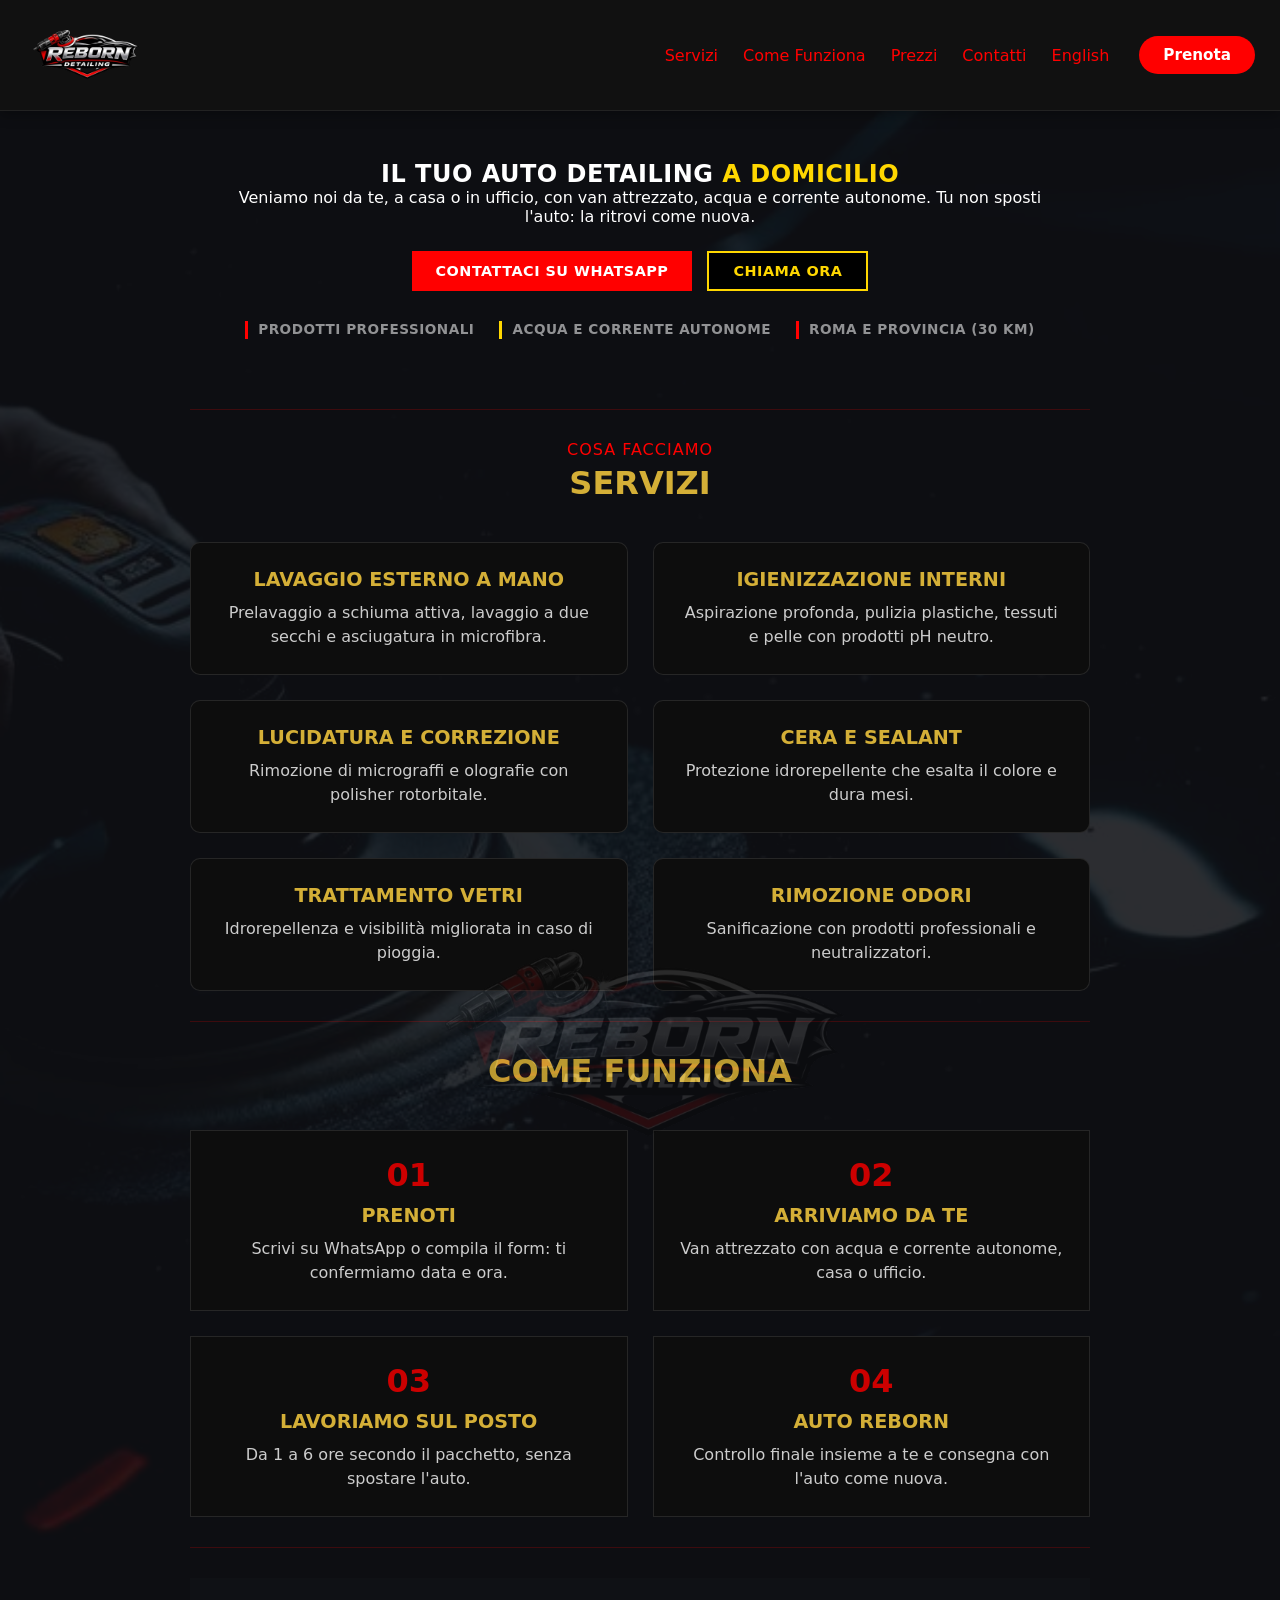
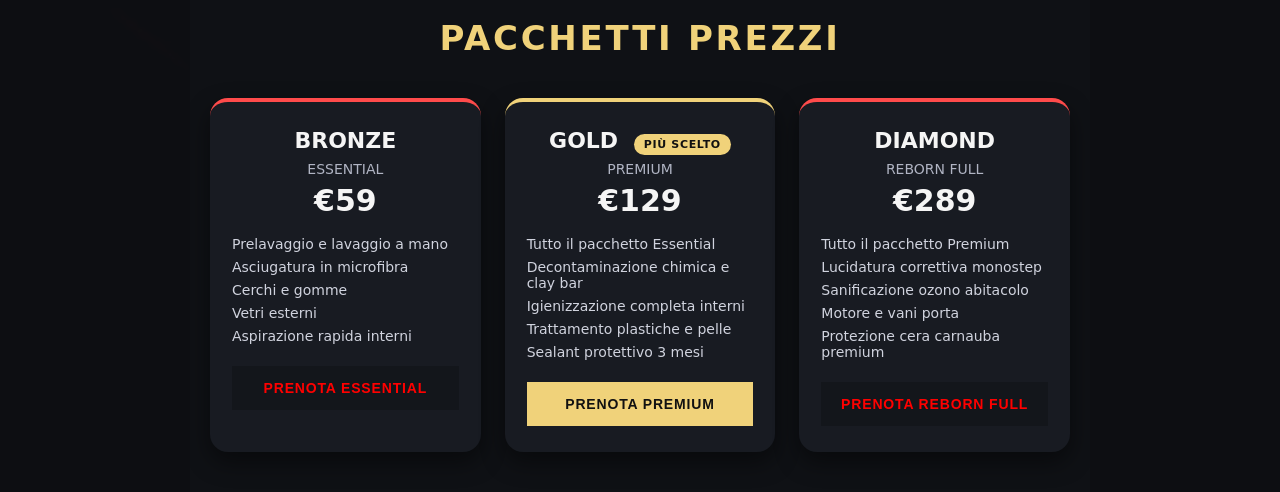
<file: index.html>
<!DOCTYPE html>
<html lang="it">

<head>
    <meta charset="UTF-8">
    <meta name="viewport" content="width=device-width, initial-scale=1.0">
    <title>Reborn</title>
    <!-- App style -->
    <link rel="stylesheet" href="../css/style.css">
    <!-- App Script -->
    <script src="../js/myscript.js" defer></script>
</head>

<body>
  <header class="header">
    <a href="#" class="logo">
      <img class="logo" src="../img/reborn_logo-removebg-preview.png" alt="logo">
    </a>

    <!-- Hamburger button -->
    <button id="menu-btn" class="hamburger" aria-label="Menu navigation">
      <span></span>
      <span></span>
      <span></span>
    </button>

    <!-- Navigation Menu -->
    <nav id="menu" class="menu">
      <a href="#" class="btn-reserve" data-i18n="reserve">Prenota</a>
      <ul>
        <li><a data-i18n="services" href="#">Servizi</a></li>
        <li><a data-i18n="howItWorks" href="#">Come Funziona</a></li>
        <li><a data-i18n="prices" href="#">Prezzi</a></li>
        <li><a data-i18n="contact" href="#">Contatti</a></li>
        <!-- Bottone lingua -->
        <li><a id="lang-switch" href="#">English</a></li>
      </ul>
    </nav>
  </header>
  <main>
    <section class="first_section">
       <h1 class="title" id="title_text">Il tuo auto detailing <span class="gold">a domicilio</span></h1>
    <p class="text" data-i18n="text">Veniamo noi da te, a casa o in ufficio, con van attrezzato, acqua e corrente autonome. Tu non sposti l'auto: la ritrovi come nuova.</p>

    <div class="cta-buttons">
      <a href="#" class="btn-whatsapp" data-i18n="whatsapp">Contattaci su WhatsApp</a>
      <a href="#" class="btn-call" data-i18n="call_now">Chiama Ora</a>
    </div>

    <ul class="feature-list">
      <li class="line-red" data-i18n="feat_products">Prodotti professionali</li>
      <li class="line-gold" data-i18n="feat_power">Acqua e corrente autonome</li>
      <li class="line-red" data-i18n="feat_location">Roma e provincia (30 km)</li>
    </ul>
    </section>
   
    <div class="spacer"></div>
  

    <hr>
    <div class="spacer"></div>
    <p class="section-subtitle" data-i18n="section_subtitle">Cosa facciamo</p>
    <h2 class="section-title" data-i18n="section_title">Servizi</h2>

    <section class="services-grid">

    <div class="service-box">
        <h3 data-i18n="srv1_title">LAVAGGIO ESTERNO A MANO</h3>
        <p data-i18n="srv1_text">Prelavaggio a schiuma attiva, lavaggio a due secchi e asciugatura in microfibra.</p>
    </div>

    <div class="service-box">
        <h3 data-i18n="srv2_title">IGIENIZZAZIONE INTERNI</h3>
        <p data-i18n="srv2_text">Aspirazione profonda, pulizia plastiche, tessuti e pelle con prodotti pH neutro.</p>
    </div>

    <div class="service-box">
        <h3 data-i18n="srv3_title">LUCIDATURA E CORREZIONE</h3>
        <p data-i18n="srv3_text">Rimozione di micrograffi e olografie con polisher rotorbitale.</p>
    </div>

    <div class="service-box">
        <h3 data-i18n="srv4_title">CERA E SEALANT</h3>
        <p data-i18n="srv4_text">Protezione idrorepellente che esalta il colore e dura mesi.</p>
    </div>

    <div class="service-box">
        <h3 data-i18n="srv5_title">TRATTAMENTO VETRI</h3>
        <p data-i18n="srv5_text">Idrorepellenza e visibilità migliorata in caso di pioggia.</p>
    </div>

    <div class="service-box">
        <h3 data-i18n="srv6_title">RIMOZIONE ODORI</h3>
        <p data-i18n="srv6_text">Sanificazione con prodotti professionali e neutralizzatori.</p>
    </div>

</section>
<div class="spacer"></div>
<hr>
<div class="spacer"></div>
    
    <h2 class="howItWorks-title" data-i18n="howItWorks_title">come funziona</h2>
<section class="howItWorks-grid">
   <div class="howItWorks-box">
        <h2 class="number">01</h2>
        <h3 data-i18n="srv7_title">Prenoti</h3>
        <p data-i18n="srv7_text">Scrivi su WhatsApp o compila il form: ti confermiamo data e ora.</p>
    </div>

    <div class="howItWorks-box">
        <h2 class="number">02</h2>
        <h3 data-i18n="srv8_title">Arriviamo da te</h3>
        <p data-i18n="srv8_text">Van attrezzato con acqua e corrente autonome, casa o ufficio.</p>
    </div>

    <div class="howItWorks-box">
        <h2 class="number">03</h2>
        <h3 data-i18n="srv9_title">Lavoriamo sul posto</h3>
        <p data-i18n="srv9_text">Da 1 a 6 ore secondo il pacchetto, senza spostare l'auto.</p>
    </div>

    <div class="howItWorks-box">
        <h2 class="number">04</h2>
        <h3 data-i18n="srv10_title">Auto reborn</h3>
        <p data-i18n="srv10_text">Controllo finale insieme a te e consegna con l'auto come nuova.</p>
    </div>

</section>
<div class="spacer"></div>
<hr>
<div class="spacer"></div>
<section class="pricing">
  <h1 data-i18n="pricing_title">PACCHETTI PREZZI</h1>

  <div class="pricing-container">

    <article class="card card-essential">
      <h2 data-i18n="essential_title">bronze</h2>
      <p class="duration" data-i18n="essential_duration">essential</p>
      <p class="price" data-i18n="essential_price">€59</p>

      <ul class="features">
        <li data-i18n="essential_f1">Prelavaggio e lavaggio a mano</li>
        <li data-i18n="essential_f2">Asciugatura in microfibra</li>
        <li data-i18n="essential_f3">Cerchi e gomme</li>
        <li data-i18n="essential_f4">Vetri esterni</li>
        <li data-i18n="essential_f5">Aspirazione rapida interni</li>
      </ul>

      <button class="btn" data-i18n="essential_btn">Prenota Essential</button>
    </article>

    <article class="card card-premium">
      <h2>
        <span data-i18n="premium_title">gold</span>
        <span class="badge" data-i18n="premium_badge">Più scelto</span>
      </h2>

      <p class="duration" data-i18n="premium_duration">PREMIUM</p>
      <p class="price" data-i18n="premium_price">€129</p>

      <ul class="features">
        <li data-i18n="premium_f1">Tutto il pacchetto Essential</li>
        <li data-i18n="premium_f2">Decontaminazione chimica e clay bar</li>
        <li data-i18n="premium_f3">Igienizzazione completa interni</li>
        <li data-i18n="premium_f4">Trattamento plastiche e pelle</li>
        <li data-i18n="premium_f5">Sealant protettivo 3 mesi</li>
      </ul>
      <button class="btn_prm" data-i18n="premium_btn">Prenota Premium</button>
    </article>

    <article class="card card-reborn">
      <h2 data-i18n="reborn_title">diamond</h2>
      <p class="duration" data-i18n="reborn_duration">REBORN FULL</p>
      <p class="price" data-i18n="reborn_price">€289</p>

      <ul class="features">
        <li data-i18n="reborn_f1">Tutto il pacchetto Premium</li>
        <li data-i18n="reborn_f2">Lucidatura correttiva monostep</li>
        <li data-i18n="reborn_f3">Sanificazione ozono abitacolo</li>
        <li data-i18n="reborn_f4">Motore e vani porta</li>
        <li data-i18n="reborn_f5">Protezione cera carnauba premium</li>
      </ul>

      <button class="btn" data-i18n="reborn_btn">Prenota Reborn Full</button>
    </article>

  </div>
</section>



  </main>
</body>

</html>
</file>
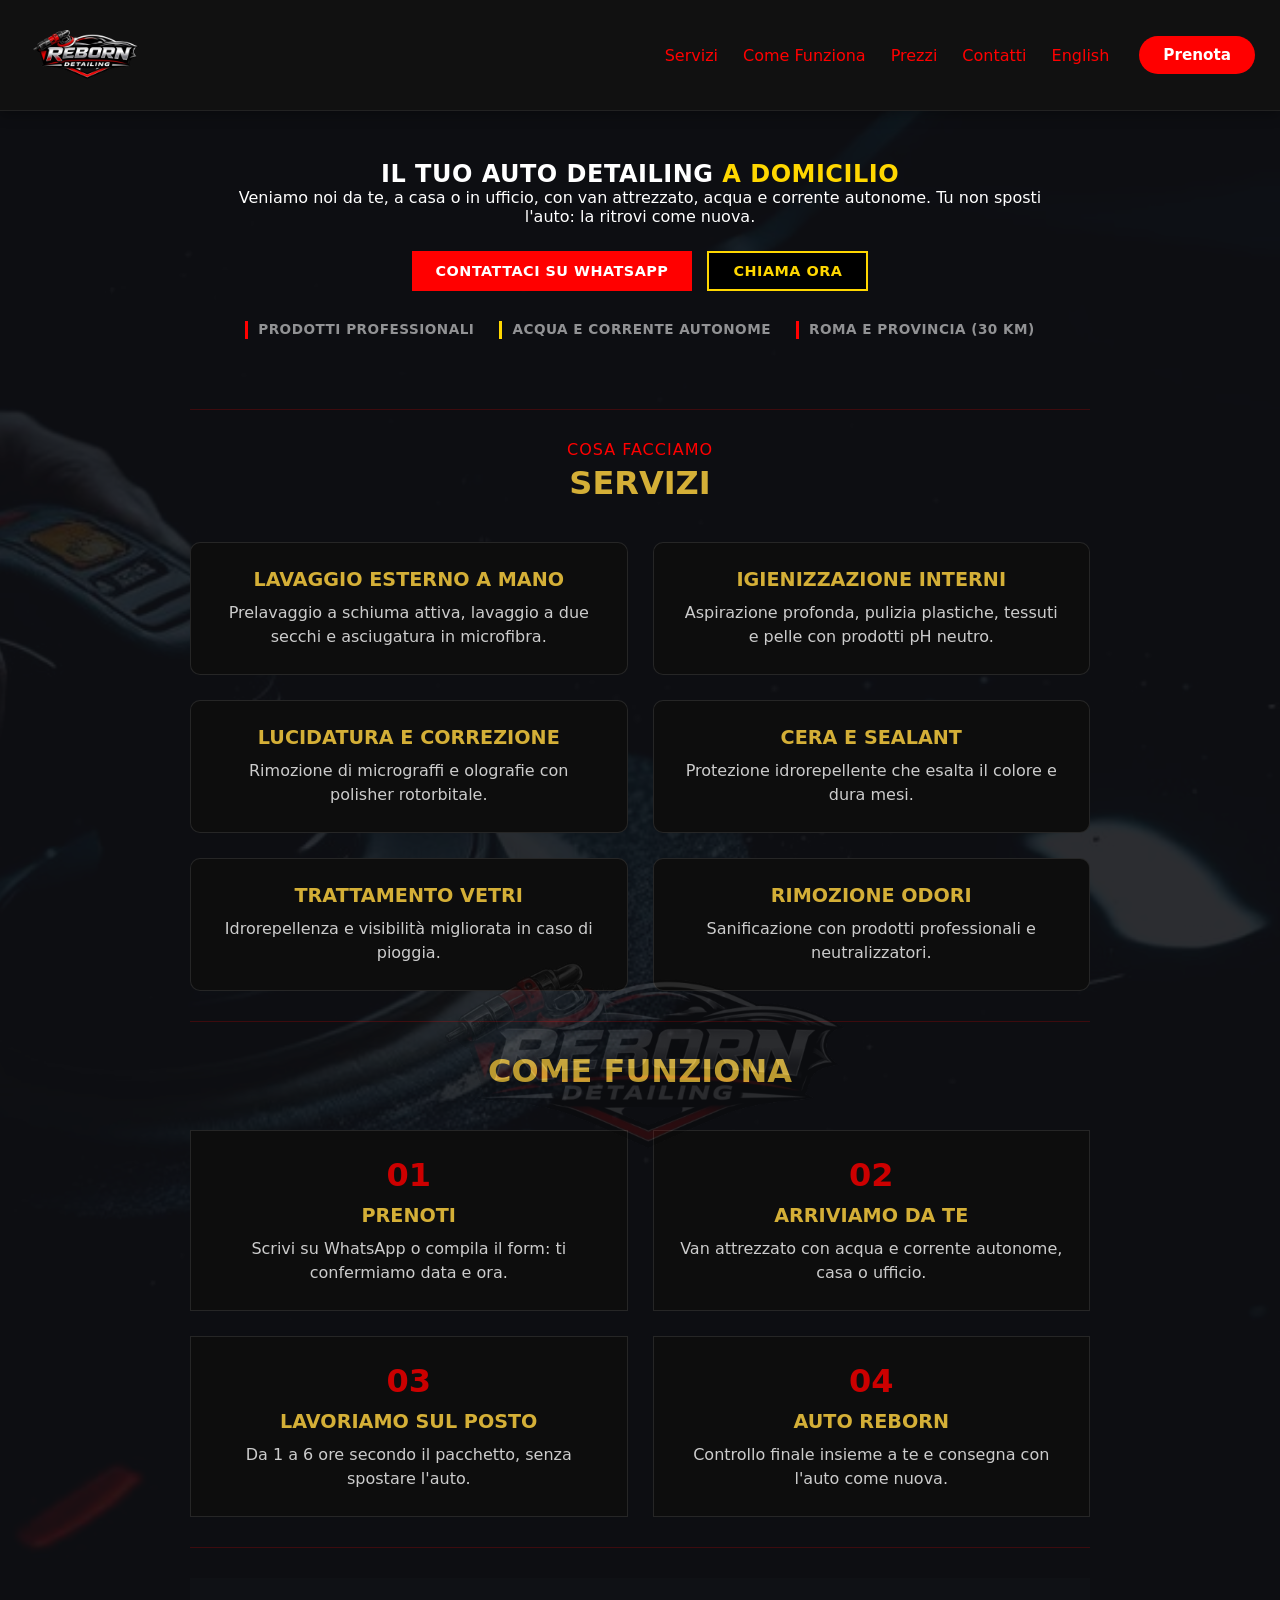
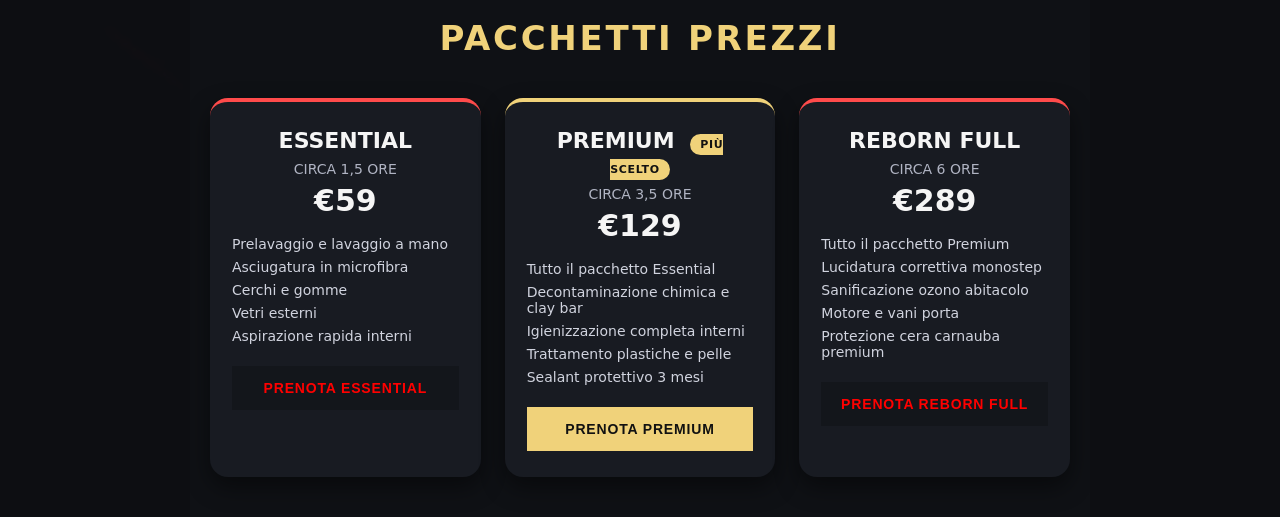
<file: html/index.html>
<!DOCTYPE html>
<html lang="it">

<head>
    <meta charset="UTF-8">
    <meta name="viewport" content="width=device-width, initial-scale=1.0">
    <title>Reborn</title>
    <!-- App style -->
    <link rel="stylesheet" href="../css/style.css">
    <!-- App Script -->
    <script src="../js/myscript.js" defer></script>
</head>

<body>
  <header class="header">
    <a href="#" class="logo">
      <img class="logo" src="../img/reborn_logo-removebg-preview.png" alt="logo">
    </a>

    <!-- Hamburger button -->
    <button id="menu-btn" class="hamburger" aria-label="Menu navigation">
      <span></span>
      <span></span>
      <span></span>
    </button>

    <!-- Navigation Menu -->
    <nav id="menu" class="menu">
      <a href="#" class="btn-reserve" data-i18n="reserve">Prenota</a>
      <ul>
        <li><a data-i18n="services" href="#">Servizi</a></li>
        <li><a data-i18n="howItWorks" href="#">Come Funziona</a></li>
        <li><a data-i18n="prices" href="#">Prezzi</a></li>
        <li><a data-i18n="contact" href="#">Contatti</a></li>
        <!-- Bottone lingua -->
        <li><a id="lang-switch" href="#">English</a></li>
      </ul>
    </nav>
  </header>
  <main>
    <section class="first_section">
       <h1 class="title" id="title_text">Il tuo auto detailing <span class="gold">a domicilio</span></h1>
    <p class="text" data-i18n="text">Veniamo noi da te, a casa o in ufficio, con van attrezzato, acqua e corrente autonome. Tu non sposti l'auto: la ritrovi come nuova.</p>

    <div class="cta-buttons">
      <a href="#" class="btn-whatsapp" data-i18n="whatsapp">Contattaci su WhatsApp</a>
      <a href="#" class="btn-call" data-i18n="call_now">Chiama Ora</a>
    </div>

    <ul class="feature-list">
      <li class="line-red" data-i18n="feat_products">Prodotti professionali</li>
      <li class="line-gold" data-i18n="feat_power">Acqua e corrente autonome</li>
      <li class="line-red" data-i18n="feat_location">Roma e provincia (30 km)</li>
    </ul>
    </section>
   
    <div class="spacer"></div>
  

    <hr>
    <div class="spacer"></div>
    <p class="section-subtitle" data-i18n="section_subtitle">Cosa facciamo</p>
    <h2 class="section-title" data-i18n="section_title">Servizi</h2>

    <section class="services-grid">

    <div class="service-box">
        <h3 data-i18n="srv1_title">LAVAGGIO ESTERNO A MANO</h3>
        <p data-i18n="srv1_text">Prelavaggio a schiuma attiva, lavaggio a due secchi e asciugatura in microfibra.</p>
    </div>

    <div class="service-box">
        <h3 data-i18n="srv2_title">IGIENIZZAZIONE INTERNI</h3>
        <p data-i18n="srv2_text">Aspirazione profonda, pulizia plastiche, tessuti e pelle con prodotti pH neutro.</p>
    </div>

    <div class="service-box">
        <h3 data-i18n="srv3_title">LUCIDATURA E CORREZIONE</h3>
        <p data-i18n="srv3_text">Rimozione di micrograffi e olografie con polisher rotorbitale.</p>
    </div>

    <div class="service-box">
        <h3 data-i18n="srv4_title">CERA E SEALANT</h3>
        <p data-i18n="srv4_text">Protezione idrorepellente che esalta il colore e dura mesi.</p>
    </div>

    <div class="service-box">
        <h3 data-i18n="srv5_title">TRATTAMENTO VETRI</h3>
        <p data-i18n="srv5_text">Idrorepellenza e visibilità migliorata in caso di pioggia.</p>
    </div>

    <div class="service-box">
        <h3 data-i18n="srv6_title">RIMOZIONE ODORI</h3>
        <p data-i18n="srv6_text">Sanificazione con prodotti professionali e neutralizzatori.</p>
    </div>

</section>
<div class="spacer"></div>
<hr>
<div class="spacer"></div>
    
    <h2 class="howItWorks-title" data-i18n="howItWorks_title">come funziona</h2>
<section class="howItWorks-grid">
   <div class="howItWorks-box">
        <h2 class="number">01</h2>
        <h3 data-i18n="srv7_title">Prenoti</h3>
        <p data-i18n="srv7_text">Scrivi su WhatsApp o compila il form: ti confermiamo data e ora.</p>
    </div>

    <div class="howItWorks-box">
        <h2 class="number">02</h2>
        <h3 data-i18n="srv8_title">Arriviamo da te</h3>
        <p data-i18n="srv8_text">Van attrezzato con acqua e corrente autonome, casa o ufficio.</p>
    </div>

    <div class="howItWorks-box">
        <h2 class="number">03</h2>
        <h3 data-i18n="srv9_title">Lavoriamo sul posto</h3>
        <p data-i18n="srv9_text">Da 1 a 6 ore secondo il pacchetto, senza spostare l'auto.</p>
    </div>

    <div class="howItWorks-box">
        <h2 class="number">04</h2>
        <h3 data-i18n="srv10_title">Auto reborn</h3>
        <p data-i18n="srv10_text">Controllo finale insieme a te e consegna con l'auto come nuova.</p>
    </div>

</section>
<div class="spacer"></div>
<hr>
<div class="spacer"></div>
<section class="pricing">
  <h1 data-i18n="pricing_title">PACCHETTI PREZZI</h1>

  <div class="pricing-container">

    <article class="card card-essential">
      <h2 data-i18n="essential_title">ESSENTIAL</h2>
      <p class="duration" data-i18n="essential_duration">Circa 1,5 ore</p>
      <p class="price" data-i18n="essential_price">€59</p>

      <ul class="features">
        <li data-i18n="essential_f1">Prelavaggio e lavaggio a mano</li>
        <li data-i18n="essential_f2">Asciugatura in microfibra</li>
        <li data-i18n="essential_f3">Cerchi e gomme</li>
        <li data-i18n="essential_f4">Vetri esterni</li>
        <li data-i18n="essential_f5">Aspirazione rapida interni</li>
      </ul>

      <button class="btn" data-i18n="essential_btn">Prenota Essential</button>
    </article>

    <article class="card card-premium">
      <h2>
        <span data-i18n="premium_title">PREMIUM</span>
        <span class="badge" data-i18n="premium_badge">Più scelto</span>
      </h2>

      <p class="duration" data-i18n="premium_duration">Circa 3,5 ore</p>
      <p class="price" data-i18n="premium_price">€129</p>

      <ul class="features">
        <li data-i18n="premium_f1">Tutto il pacchetto Essential</li>
        <li data-i18n="premium_f2">Decontaminazione chimica e clay bar</li>
        <li data-i18n="premium_f3">Igienizzazione completa interni</li>
        <li data-i18n="premium_f4">Trattamento plastiche e pelle</li>
        <li data-i18n="premium_f5">Sealant protettivo 3 mesi</li>
      </ul>
      <button class="btn_prm" data-i18n="premium_btn">Prenota Premium</button>
    </article>

    <article class="card card-reborn">
      <h2 data-i18n="reborn_title">REBORN FULL</h2>
      <p class="duration" data-i18n="reborn_duration">Circa 6 ore</p>
      <p class="price" data-i18n="reborn_price">€289</p>

      <ul class="features">
        <li data-i18n="reborn_f1">Tutto il pacchetto Premium</li>
        <li data-i18n="reborn_f2">Lucidatura correttiva monostep</li>
        <li data-i18n="reborn_f3">Sanificazione ozono abitacolo</li>
        <li data-i18n="reborn_f4">Motore e vani porta</li>
        <li data-i18n="reborn_f5">Protezione cera carnauba premium</li>
      </ul>

      <button class="btn" data-i18n="reborn_btn">Prenota Reborn Full</button>
    </article>

  </div>
</section>



  </main>
</body>

</html>
</file>
<file: css/style.css>
* {
  margin: 0;
  padding: 0;
  box-sizing: border-box;
}
hr {
    width: 100vw;
    margin-left: calc(50% - 50vw);
    border: none;
    border-top: 1px solid rgba(255,0,0,0.2);
}

body {
  background: #000;
  color: #fff;
  font-family: system-ui, -apple-system, BlinkMacSystemFont, 'Segoe UI', Roboto, sans-serif;
}

/* Layout generale Header */
.header {
  
  display: flex;
  justify-content: space-between;
  align-items: center;
  padding: 15px 25px;
  background-color: #111;
  border-bottom: 1px solid #222;
  z-index: 100;
}
header {
  position: fixed;
  top: 0;
  left: 0;
  width: 100%;
  z-index: 999; /* sopra tutto */
  background: #0f1115; /* colore solido per evitare trasparenze */
  padding: 15px 20px;

  /* opzionale ma consigliato */
  box-shadow: 0 4px 12px rgba(0,0,0,0.3);
}

.logo img {
  width: 120px;
  height: auto;
  display: block;
}

/* Hamburger Button */
.hamburger {
  display: flex;
  flex-direction: column;
  justify-content: space-between;
  width: 30px;
  height: 22px;
  cursor: pointer;
  border: none;
  background: transparent;
  padding: 0;
  z-index: 101;
}

.hamburger span {
  height: 3px;
  width: 100%;
  background: red;
  border-radius: 4px;
  transition: all 0.3s ease;
}

/* Animazione Hamburger a X */
.hamburger.active span:nth-child(1) {
  transform: translateY(9.5px) rotate(45deg);
}

.hamburger.active span:nth-child(2) {
  opacity: 0;
}

.hamburger.active span:nth-child(3) {
  transform: translateY(-9.5px) rotate(-45deg);
}

/* Menu Mobile (Posizionamento Dropdown) */
.menu {
  position: absolute;
  top: 100%;
  left: 0;
  width: 100%;
  background-color: #111;
  max-height: 0;
  overflow: hidden;
  opacity: 0;
  visibility: hidden;
  transition: max-height 0.35s ease, opacity 0.3s ease, visibility 0.3s ease;
  box-shadow: 0 10px 20px rgba(0, 0, 0, 0.7);
  border-bottom: 1px solid #222;
  display: flex;
  flex-direction: column;
  align-items: center;
}

.menu.open {
  max-height: 420px;
  opacity: 1;
  visibility: visible;
  padding: 20px 0;
}

/* Pulsante Prenota / Reserve */
.btn-reserve {
  display: inline-block;
  background-color: red;
  color: #fff;
  padding: 10px 24px;
  border-radius: 20px;
  text-decoration: none;
  font-weight: 600;
  font-size: 0.95rem;
  transition: background-color 0.2s ease, transform 0.2s ease;
  order: 1; /* Prima della lista su mobile */
  margin-bottom: 15px;
}

.btn-reserve:hover {
  background-color: #cc0000;
  transform: translateY(-1px);
}

.menu ul {
  display: flex;
  flex-direction: column;
  align-items: center;
  gap: 18px;
  list-style: none;
  order: 2; /* Dopo il pulsante su mobile */
}

.menu ul li a {
  text-decoration: none;
  color: red;
  font-size: 1.1rem;
  font-weight: 500;
  transition: color 0.2s ease;
}

.menu ul li a:hover {
  color: #fff;
}

/* Desktop View (>= 768px) */
@media (min-width: 768px) {
  .hamburger {
    display: none;
  }

  .menu {
    position: static;
    max-height: none;
    opacity: 1;
    visibility: visible;
    background-color: transparent;
    box-shadow: none;
    border-bottom: none;
    width: auto;
    flex-direction: row;
    align-items: center;
    gap: 30px;
    padding: 0;
  }

  .menu ul {
    flex-direction: row;
    padding: 0;
    gap: 25px;
    order: 1; /* Prima del pulsante su desktop */
  }

  .btn-reserve {
    order: 2; /* Dopo la lista menu su desktop */
    margin-bottom: 0;
  }

  .menu ul li a {
    font-size: 1rem;
  }
}

/* Typography & Main Content */
main {
  padding-top: 120px; /* regola in base all’altezza del tuo header */
  position: relative;
  padding: 0px, 25px;
  max-width: 900px;
  overflow: hidden;
}

/* Sfondo Logo in Semi-trasparenza (Watermark) */


body {
  position: relative;
  min-height: 100vh;
  background: #0f1115; /* colore di base */
  overflow-x: hidden;
}

body::before {
  content: "";
  position: absolute;
  top: 50%;
  left: 50%;
  transform: translate(-50%, -50%);
  
  width: 100%;
  height: 100%;
  background-image: url("../img/hero-detailing.jpg");
  background-repeat: no-repeat;
  background-position: center;
  background-size: cover; /* copre tutta la pagina */
  
  opacity: 0.12; /* semi-trasparenza */
  pointer-events: none;
  z-index: -1; /* dietro a tutto */
}
section.first_section::before {
  content: "";
  position: absolute;
  top: 50%;
  left: 50%;
  transform: translate(-50%, -50%);
  width: 90%;
  max-width: 450px;
  height: 90%;
  max-height: 450px;
  background-image: url("../img/reborn_logo-removebg-preview.png");
  background-repeat: no-repeat;
  background-position: center;
  background-size: contain;
  opacity: 0.12; /* Semi-trasparenza */
  pointer-events: none;
  z-index: 0;
}

h1 {
  text-transform: uppercase;
  color: #fff;
  font-weight: 700;
  letter-spacing: 0.5px;
}
section.first_section{
  padding: 40px;
}
.gold {
  color: #ffd700;
}

/* Pulsanti CTA */
.cta-buttons {
  display: flex;
  flex-direction: row;
  flex-wrap: wrap;
  align-items: center;
  justify-content: flex-start; /* Allineati a sinistra su Mobile */
  gap: 15px;
  margin-top: 25px;
}

/* Bottone Rosso Quadrato WhatsApp */
.btn-whatsapp {
  display: inline-block;
  background-color: red;
  color: #fff;
  padding: 12px 24px;
  border-radius: 0; /* Quadrato */
  border: none;
  text-decoration: none;
  text-transform: uppercase;
  font-weight: 700;
  font-size: 0.9rem;
  letter-spacing: 0.5px;
  transition: background-color 0.2s ease;
}

.btn-whatsapp:hover {
  background-color: #cc0000;
}

/* Bottone Nero con contorno e testo Oro */
.btn-call {
  display: inline-block;
  background-color: #000;
  color: #ffd700;
  border: 2px solid #ffd700;
  border-radius: 0; /* Quadrato */
  padding: 10px 24px;
  text-decoration: none;
  text-transform: uppercase;
  font-weight: 700;
  font-size: 0.9rem;
  letter-spacing: 0.5px;
  transition: background-color 0.2s ease, color 0.2s ease;
}

.btn-call:hover {
  background-color: #ffd700;
  color: #000;
}

/* Lista Caratteristiche (Linee verticali e testo grigio semitrasparente) */
.feature-list {
  display: flex;
  flex-direction: row;
  flex-wrap: wrap;
  align-items: center;
  justify-content: flex-start;
  gap: 15px 25px;
  margin-top: 30px;
  list-style: none;
}

.feature-list li {
  font-size: 0.85rem;
  font-weight: 600;
  text-transform: uppercase;
  color: rgba(255, 255, 255, 0.55); /* Grigio semitrasparente */
  padding-left: 10px;
  line-height: 1.3;
  letter-spacing: 0.5px;
}

.feature-list li.line-red {
  border-left: 3px solid red;
}

.feature-list li.line-gold {
  border-left: 3px solid #ffd700;
}

/* Tablet & Desktop View (>= 768px) */
@media (min-width: 768px) {
  main {
    margin: 0 auto;
    text-align: center;
  }

  .cta-buttons {
    justify-content: center; /* Allineati al centro su Desktop e Tablet */
  }

  .feature-list {
    justify-content: center; /* Allineati al centro su Desktop e Tablet */
  }
}

.spacer {
  height: 30px;
}
.services-grid {
    display: grid;
    grid-template-columns: repeat(2, 1fr);
    gap: 25px;
    margin-top: 40px;
}

.service-box {
    background: #0d0d0d;
    padding: 25px;
    border-radius: 10px;
    border: 1px solid rgba(255, 255, 255, 0.1);
}

.service-box h3 {
    color: #d4af37; /* oro */
    margin-bottom: 10px;
    font-size: 1.2rem;
}

.service-box p {
    color: #ccc;
    line-height: 1.5;
}




.service-box {
    transition: transform 0.3s ease, box-shadow 0.3s ease;
}

.service-box:hover {
    transform: translateY(-8px);
    box-shadow: 0 0 20px rgba(212, 175, 55, 0.25); /* glow oro */
}
.section-subtitle {
    color: red; /* rosso acceso */
    font-size: 1rem;
    text-transform: uppercase;
    letter-spacing: 1px;
    margin-bottom: 5px;
    padding: 0 20px; /* margine laterale */
}

.section-title {
    color: #d4af37; /* oro */
    font-size: 2rem;
    text-transform: uppercase;
    font-weight: 600;
    margin-bottom: 25px;
    padding: 0 20px; /* margine laterale */
}

/* howItWorks */

.howItWorks-grid {
    display: grid;
    grid-template-columns: repeat(2, 1fr);
    gap: 25px;
    margin-top: 40px;
}

.howItWorks-box {
    background: #0d0d0d;
    padding: 25px;
    border: 1px solid rgba(255, 255, 255, 0.1);
    
}
.howItWorks-box h2{
  color:#cc0000;
  font-size: xx-large;
  margin-bottom: 10px;
  justify-content: start;
  
}
.howItWorks-box h3 {
    color: #d4af37; /* oro */
    margin-bottom: 10px;
    font-size: 1.2rem;
    text-transform: uppercase;
}

.howItWorks-box p {
    color: #ccc;
    line-height: 1.5;
}

.howItWorks-subtitle {
    color: red; /* rosso acceso */
    font-size: 1rem;
    text-transform: uppercase;
    letter-spacing: 1px;
    margin-bottom: 5px;
    padding: 0 20px; /* margine laterale */
}

.howItWorks-title {
    color: #d4af37; /* oro */
    font-size: 2rem;
    text-transform: uppercase;
    font-weight: 600;
    margin-bottom: 25px;
    padding: 0 20px; /* margine laterale */
}
.howItWorks-box:hover {
    transform: translateY(-8px);
    box-shadow: 0 0 20px rgba(212, 55, 55, 0.25); /* glow oro */
}

/* --- SEZIONE GENERALE --- */
.pricing {
  display: grid;
  max-width: 1200px;
  margin: 0 auto;
  padding: 40px 20px;
  font-family: system-ui, -apple-system, BlinkMacSystemFont, "Segoe UI", sans-serif;
  background: #0f1115;
  color: #f5f5f5;
  text-align: center;
}

.pricing h1 {
  font-size: 34px;
  margin-bottom: 40px;
  font-weight: 700;
  letter-spacing: 0.08em;
  text-transform: uppercase;
  color: #f0d27a; /* dorato */
}

/* --- GRID 3 COLONNE, 1 RIGA --- */
.pricing-container {
  display: grid;
  grid-template-columns: repeat(3, 1fr);
  gap: 24px;
}

/* --- CARD BASE --- */
.card {
  background: #181b22;
  border-radius: 18px;
  padding: 26px 22px;
  box-shadow: 0 10px 25px rgba(0, 0, 0, 0.45);
  transition: transform .2s ease, box-shadow .2s ease;
}

.card:hover {
  transform: translateY(-6px);
  box-shadow: 0 14px 32px rgba(0, 0, 0, 0.6);
}

.card h2 {
  font-size: 22px;
  margin-bottom: 8px;
  font-weight: 700;
  text-transform: uppercase;
}

/* --- BADGE "PIÙ SCELTO" --- */
.badge {
  background: #f0d27a;
  color: #111;
  padding: 4px 10px;
  border-radius: 999px;
  font-size: 11px;
  margin-left: 8px;
  text-transform: uppercase;
  letter-spacing: 0.06em;
}

/* --- DURATA E PREZZO --- */
.duration {
  font-size: 14px;
  color: #b0b4c3;
  margin-bottom: 6px;
}

.price {
  font-size: 30px;
  font-weight: 700;
  margin-bottom: 18px;
  color: #f5f5f5;
}

/* --- LISTA SERVIZI --- */
.features {
  list-style: none;
  padding: 0;
  margin: 0 0 22px 0;
  text-align: left;
}

.features li {
  margin-bottom: 7px;
  font-size: 14px;
  color: #d0d3de;
}

/* --- BOTTONI --- */
.btn {
  background: rgba(0, 0, 0, 0.2);
  color: red;
  padding: 11px 18px;
  border: none;
  cursor: pointer;
  font-size: 14px;
  font-weight: 600;
  text-transform: uppercase;
  letter-spacing: 0.06em;
  transition: background .2s ease, transform .1s ease;
}

.btn:hover {
  background-color: rgba(255,0,0,0.2);
  transform: translateY(-1px);
}
.btn_prm {
  background: #f0d27a;
  color: #111;
  padding: 11px 18px;
  border: none;
  cursor: pointer;
  font-size: 14px;
  font-weight: 600;
  text-transform: uppercase;
  letter-spacing: 0.06em;
  transition: background .2s ease, transform .1s ease;
}

.btn_prm:hover {
  background: #ffe28f;
  transform: translateY(-1px);
}
/* --- COLORI SPECIFICI PER CARD --- */
.card-essential {
  border-top: 4px solid #ff4b4b;   /* rosso acceso */
}

.card-premium {
  border-top: 4px solid #f0d27a;   /* dorato */
}

.card-reborn {
  border-top: 4px solid #ff4b4b;   /* azzurro premium */
}
.card .btn,
.card .btn_prm {
  display: block;      /* diventa un blocco */
  width: 100%;         /* occupa tutta la card */
  text-align: center;  /* centra il testo */
  margin-top: 15px;    /* spazio sopra */
  padding: 14px 0;     /* più alto e più bello */
  
}
P.duration{
  text-transform: uppercase;
}
/* Responsive: 1 colonna su mobile */
@media (max-width: 768px) {
    .services-grid,
    .howItWorks-grid,
    .pricing-container {
        grid-template-columns: 1fr;
        padding: 0 20px; /* margine laterale */
    }
}
</file>
